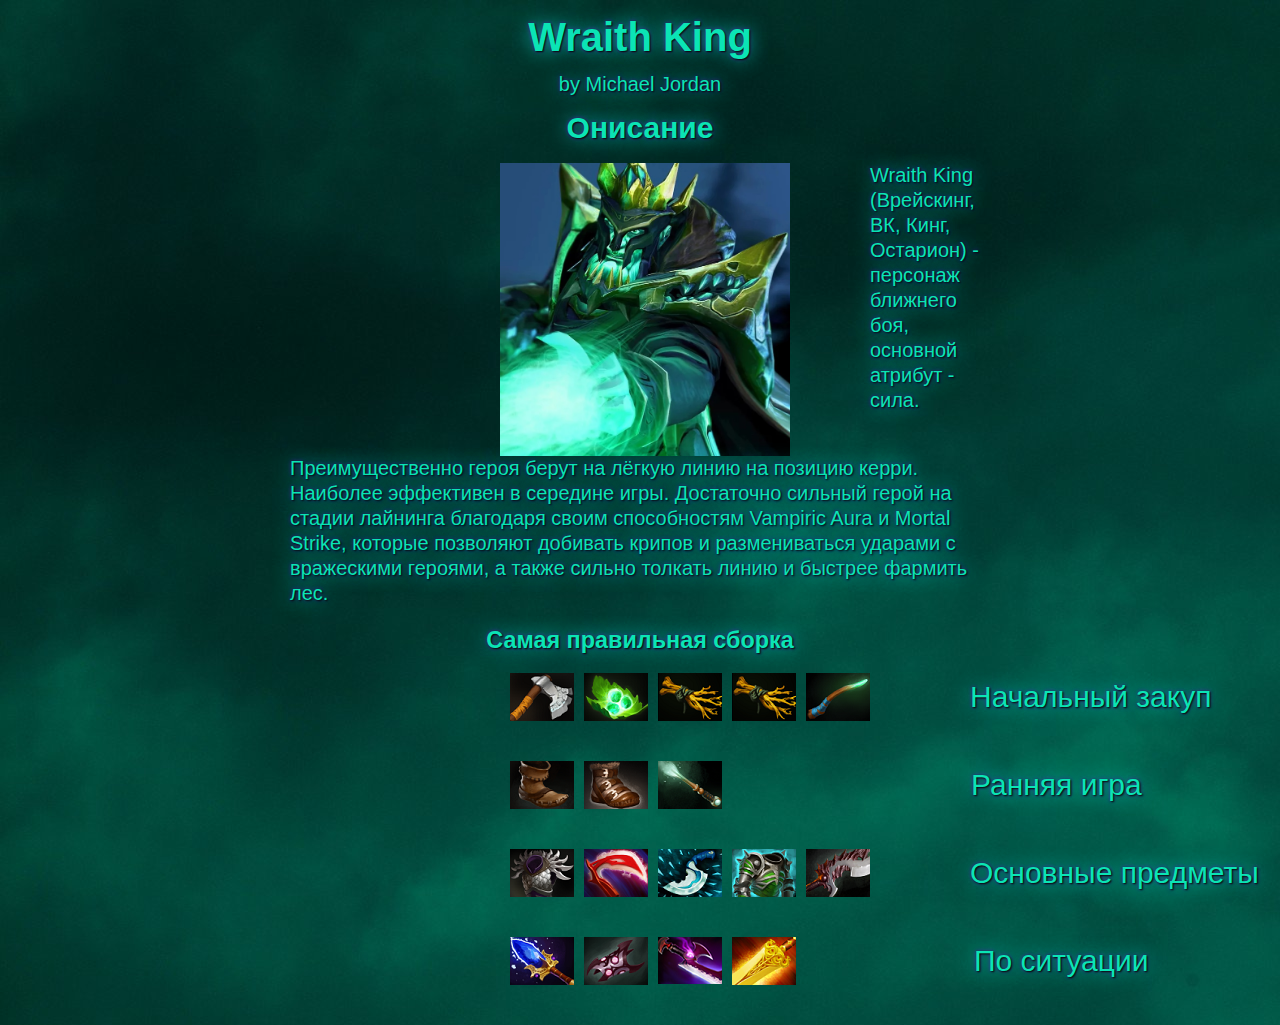
<file: index.html>
<!DOCTYPE html>
<html>

<head>
  <link rel="icon" type="image/png" href="images/radiance.png">
  <meta charset="utf-8">
  <title>Сборка на папаню</title>
  <link rel="stylesheet" href="styles.css">
</head>

<body>
  <header class="site-header">
    <div class="container">
      <h1>Wraith King</h1>
      <p>by Michael Jordan</p>
    </div>
  </header>

  <div class="image-container">

    <h2>Онисание</h2>
    <img src="images/ава.jpg" width="290" height="" alt="Описание изображения">
    <p>Wraith King (Врейскинг, ВК, Кинг, Остарион) - персонаж ближнего боя, основной атрибут - сила. Преимущественно
      героя берут на лёгкую линию на позицию керри. Наиболее эффективен в середине игры. Достаточно сильный герой на
      стадии лайнинга благодаря своим способностям Vampiric Aura и Mortal Strike, которые позволяют добивать крипов и
      размениваться ударами с вражескими героями, а также сильно толкать линию и быстрее фармить лес.</p>
  </div>
  <div class="sborochka">
    <h3>Самая правильная сборка</h3>
  </div>
  <div class="photo-group1">
    <img src="images/Quelling_blade.jpg">
    <img src="images/Tango.jpg">
    <img src="images/Iron_branch.jpg">
    <img src="images/Iron_branch.jpg">
    <img src="images/Magic_stick.jpg">
    <p>Начальный закуп</p>
  </div>
  <div class="photo-group2">
    <img src="images/Boots_of_speed.jpg">
    <img src="images/Power_treads.jpg">
    <img src="images/Magic_wand.jpg">
    <p>Ранняя игра</p>
  </div>
  <div class="photo-group3">
    <img src="images/Blade_mail.jpg">
    <img src="images/Desolator.jpg">
    <img src="images/Blink_dagger.jpg">
    <img src="images/Assault_cuirass.jpg">
    <img src="images/Abyssal_blade.jpg">
    <p>Основные предметы</p>
  </div>
  <div class="photo-group4">
    <img src="images/Aghanims_scepter.jpg">
    <img src="images/Armlet_of_mordiggian.jpg">
    <img src="images/Silver_edge.png">
    <img src="images/Radiance.jpg">
    <p>По ситуации</p>
  </div>

</body>

</html>
</file>
<file: styles.css>
body {
  background-image: url("images/фон3.jpg");
  margin: 0;
  padding: 0;
  font-family: "Arial", sans-serif;
  font-size: 20px;
  line-height: 20px;
  color: #0be4b5;
  text-align: center;
  text-shadow: 1px 1px 2px rgb(8, 1, 1), 0 0 1em rgb(13, 192, 183), 0 0 0.2em rgb(77, 6, 158);

}

h2 {
  text-align: center
}

.image-container p {
  width: 700px;
  margin: 0 auto 8px;
  font-family: "Georgia", sans-serif;
  text-align: left;
  font-weight: normal;
  font-size: 20px;
  line-height: 25px
}

.image-container img {

  float: left;
  margin-right: 80px;
  margin-left: 500px
}

.photo-group1 {
  display: flex;
  justify-content: flex-start;
  /* выравнивание по левому краю */
  margin-left: 500px;
  /* отрицательный margin для сдвига влево */
  align-items: center;
  /* выравнивание контента по вертикали */
  margin-bottom: 40px;
  /* отступ снизу */

}

.photo-group1 p {
  margin: 0;
  /* сброс отступов */
  margin-left: 100px;
  /* передвигаем текст вправо от группы изображений */
  font-size: 30px;
  /* размер шрифта для текста */
  line-height: 1.4;
  /* межстрочный интервал */
}
.photo-group1 img {
  margin-left: 10px;
  /* margin между изображениями */
}
.photo-group2 {
  display: flex;
  justify-content: flex-start;
  /* выравнивание по левому краю */
  margin-left: 500px;
  /* отрицательный margin для сдвига влево */
  align-items: center;
  /* выравнивание контента по вертикали */
  margin-bottom: 40px;
  /* отступ снизу */

}

.photo-group2 p {
  margin: 0;
  /* сброс отступов */
  margin-left: 249px;
  /* передвигаем текст вправо от группы изображений */
  font-size: 30px;
  /* размер шрифта для текста */
  line-height: 1.4;
  /* межстрочный интервал */
}
.photo-group2 img {
  margin-left: 10px;
  /* margin между изображениями */
}
.photo-group3 {
  display: flex;
  justify-content: flex-start;
  /* выравнивание по левому краю */
  margin-left: 500px;
  /* отрицательный margin для сдвига влево */
  align-items: center;
  /* выравнивание контента по вертикали */
  margin-bottom: 40px;
  /* отступ снизу */

}

.photo-group3 p {
  margin: 0;
  /* сброс отступов */
  margin-left: 100px;
  /* передвигаем текст вправо от группы изображений */
  font-size: 30px;
  /* размер шрифта для текста */
  line-height: 1.4;
  /* межстрочный интервал */
}
.photo-group3 img {
  margin-left: 10px;
  /* margin между изображениями */
}
.photo-group4 {
  display: flex;
  flex-wrap: wrap;
  justify-content: flex-start;
  /* выравнивание по левому краю */
  margin-left: 500px;
  /* отрицательный margin для сдвига влево */
  align-items: center;
  /* выравнивание контента по вертикали */
  margin-bottom: 40px;
  /* отступ снизу */

}

.photo-group4 p {
  margin: 0;
  /* сброс отступов */
  margin-left: 178px;
  /* передвигаем текст вправо от группы изображений */
  font-size: 30px;
  /* размер шрифта для текста */
  line-height: 1.4;
  /* межстрочный интервал */
}
.photo-group4 img {
  margin-left: 10px;
  /* margin между изображениями */
}
</file>
